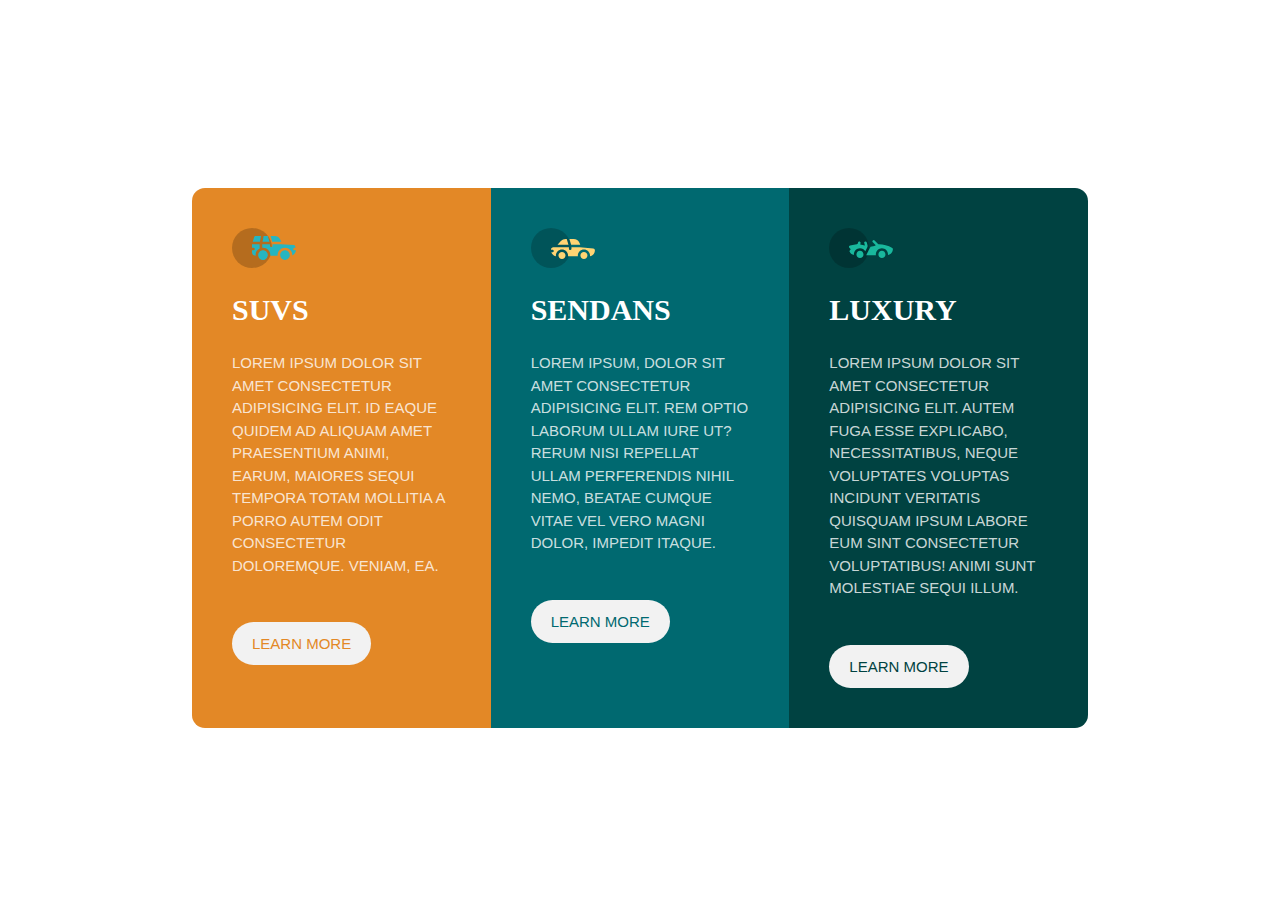
<file: index.html>
<html lang="en">
<head>
    <meta charset="UTF-8">
    <meta http-equiv="X-UA-Compatible" content="IE=edge">
    <meta name="viewport" content="width=device-width, initial-scale=1.0">
    <link rel="stylesheet" href="./image/favicon-32x32.png">
    <link rel="stylesheet" href="cardgrid.css">
    <title>Document</title>
</head>
<body>
    <div class="container">
        <div class="wrapper">
            <div class="box box1">
<img src="image/icon-suvs (1).svg" alt="">
<h2 class="suvs">SUVS</h2>
<p>Lorem ipsum dolor sit amet consectetur adipisicing elit. Id eaque quidem ad aliquam amet praesentium animi, earum, maiores sequi tempora totam mollitia a porro autem odit consectetur doloremque. Veniam, ea.</p>
<a href="">Learn more</a>
            </div>
            <div class="box box2">
                <img src="image/icon-sedans.svg" alt="">
                <H2 class="sendens">SENDANS</H2>
                <p>Lorem ipsum, dolor sit amet consectetur adipisicing elit. Rem optio laborum ullam iure ut? Rerum nisi repellat ullam perferendis nihil nemo, beatae cumque vitae vel vero magni dolor, impedit itaque.</p>
                <a href="">Learn more</a>
            </div>
            <div class="box box3">
                <img src="image/icon-luxury.svg" alt="">
                <H2 class="luxury">luxury</H2>
                <p>Lorem ipsum dolor sit amet consectetur adipisicing elit. Autem fuga esse explicabo, necessitatibus, neque voluptates voluptas incidunt veritatis quisquam ipsum labore eum sint consectetur voluptatibus! Animi sunt molestiae sequi illum.</p>
                <a href="">Learn more</a>
            </div>
        </div>
    </div>
</body>
</html>
</file>
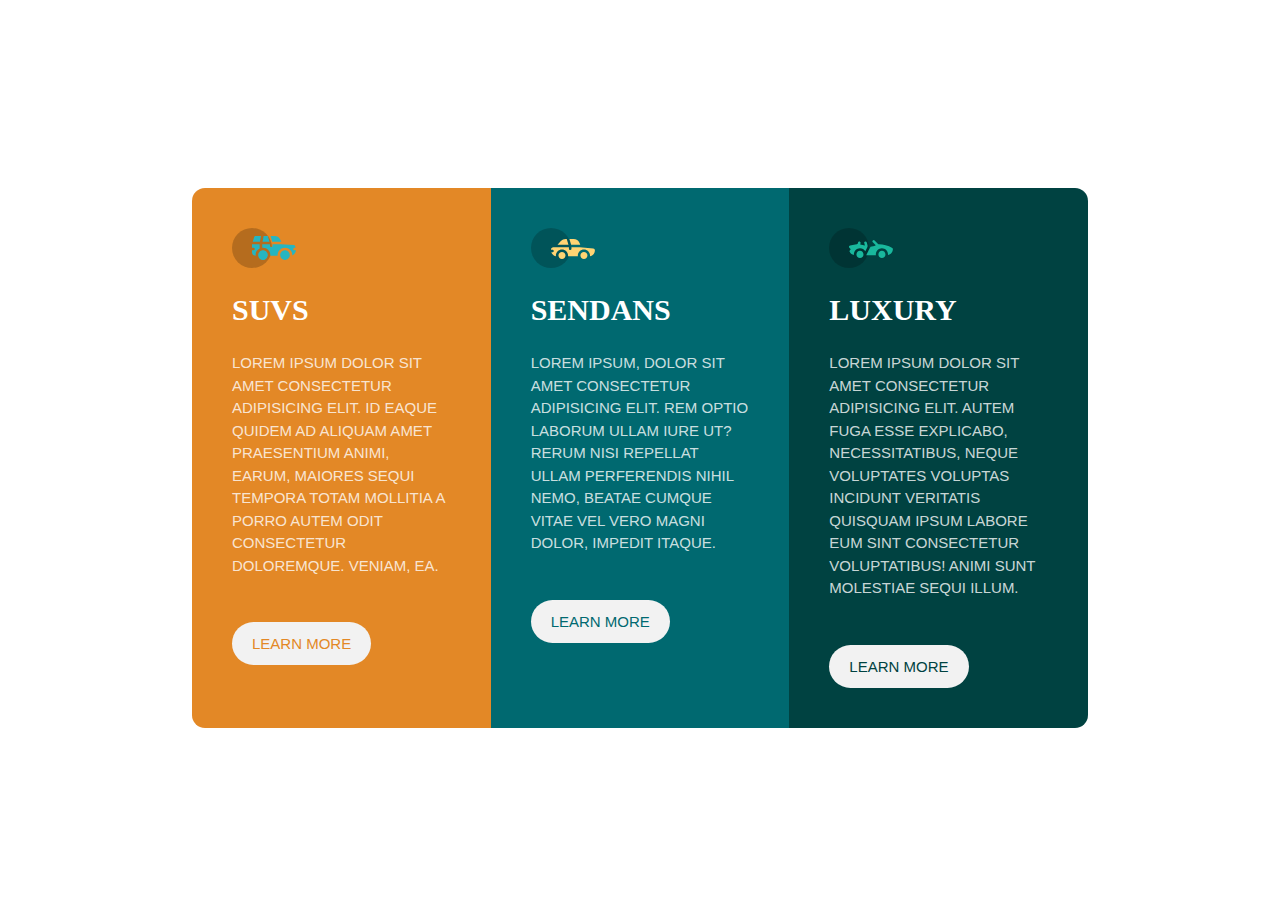
<file: cardgrid.html>
<html lang="en">
<head>
    <meta charset="UTF-8">
    <meta http-equiv="X-UA-Compatible" content="IE=edge">
    <meta name="viewport" content="width=device-width, initial-scale=1.0">
    <link rel="stylesheet" href="./image/favicon-32x32.png">
    <link rel="stylesheet" href="cardgrid.css">
    <title>Document</title>
</head>
<body>
    <div class="container">
        <div class="wrapper">
            <div class="box box1">
<img src="image/icon-suvs (1).svg" alt="">
<h2 class="suvs">SUVS</h2>
<p>Lorem ipsum dolor sit amet consectetur adipisicing elit. Id eaque quidem ad aliquam amet praesentium animi, earum, maiores sequi tempora totam mollitia a porro autem odit consectetur doloremque. Veniam, ea.</p>
<a href="">Learn more</a>
            </div>
            <div class="box box2">
                <img src="image/icon-sedans.svg" alt="">
                <H2 class="sendens">SENDANS</H2>
                <p>Lorem ipsum, dolor sit amet consectetur adipisicing elit. Rem optio laborum ullam iure ut? Rerum nisi repellat ullam perferendis nihil nemo, beatae cumque vitae vel vero magni dolor, impedit itaque.</p>
                <a href="">Learn more</a>
            </div>
            <div class="box box3">
                <img src="image/icon-luxury.svg" alt="">
                <H2 class="luxury">luxury</H2>
                <p>Lorem ipsum dolor sit amet consectetur adipisicing elit. Autem fuga esse explicabo, necessitatibus, neque voluptates voluptas incidunt veritatis quisquam ipsum labore eum sint consectetur voluptatibus! Animi sunt molestiae sequi illum.</p>
                <a href="">Learn more</a>
            </div>
        </div>
    </div>
</body>
</html>
</file>
<file: cardgrid.css>
/* *{
    margin: 0%;
    padding: 0%;
    box-sizing: border-box;
} */
body{
    min-height: 100vh;
    display: flex;
    align-items: center;
    font-size: 15px;
    font-weight: 400;
    font-family: 'Lucida Sans', sans-serif;
}
.container{
    margin: 0 auto;
    max-width: 960px;
}
.wrapper{
    display: grid;
grid-template-columns: 1fr 1fr 1fr;
margin: 2rem    ;
overflow: hidden
;
border-radius: 13px;
}
.box{
    padding: 40px;
}
.box p{
    color: hsla(0,0%,100%,0.80);
    line-height: 1.5;
}

.box1,.suvs{
    background: hsl(31,77%,52%);
    color: white;
    text-transform: uppercase;
    
}
.box h2{
    font-size: 30px;
    font-family: big;
}

.box2, .sendens{
    background: hsl(184,100%,22%);
    color: white;
    text-transform: uppercase;

}
.box3, .luxury{
    background: hsl(179,100%,13%);
    color: white;
    text-transform: uppercase;
}
.box a{
    text-decoration: none;
    background-color: hsl(0,0%,95%);
    padding: 13px 20px;
    border-radius: 25px;
    margin-top: 30px;
    display: inline-block;
    transition: all .4s ease-in-out;
    border-radius: 2px solid hsl(0,0%,95%);
}.box1 a{
    color:hsl(31,77%,52%) ;
}
.box2 a{
    color:  hsl(184,100%,22%) ;
}
.box3 a{
    color:  hsl(179,100%,13%);
}
.box a:hover{
  background: transparent;
    color: hsl(0,0%,95%);
}
@media only screen and (max-width:760px){
    .wrapper{
        grid-template-columns: 1fr;
    }
}
@media only screen and (max-width:425px){
    .wrapper{
       margin: 2rem .5rem;
    }
}
</file>
